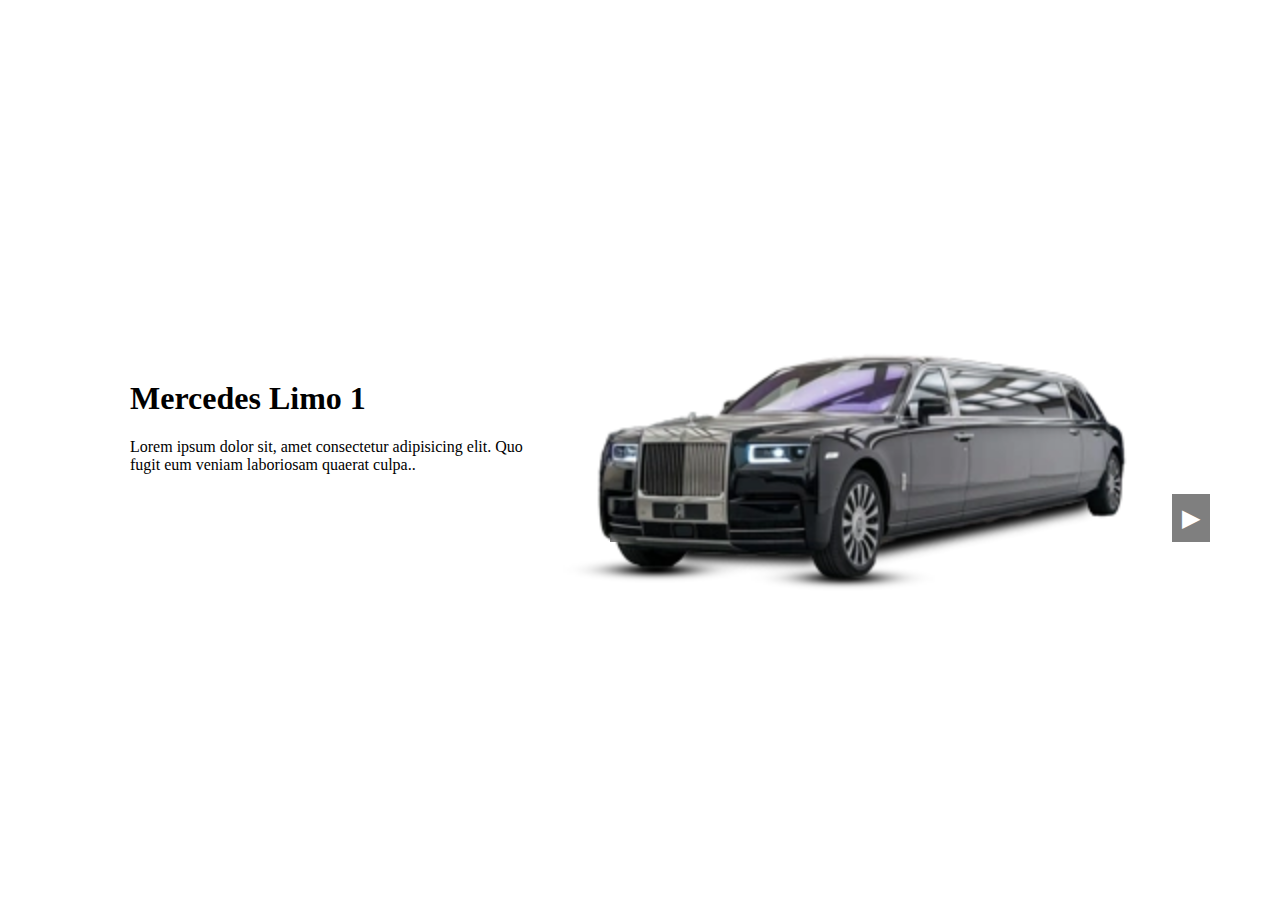
<file: images-slide.html>
<!DOCTYPE html>
<html lang="en">
<head>
  <meta charset="UTF-8">
  <meta name="viewport" content="width=device-width, initial-scale=1.0">
  <title>Image-Slide</title>
  <link rel="stylesheet" href="image-slide.css">
  <script src="image-slide.js" defer></script>
</head>
<body>
  <div class="hero">
    <div class="content">
      <h1 class="heading">Mercedes Limo</h1>
      <p class="description">Lorem ipsum dolor sit, amet consectetur adipisicing elit. Quo fugit eum veniam laboriosam quaerat culpa..</p>
      <div class="slider-controls">
        <button class="prev">&#9664;</button>
        <button class="next">&#9654;</button>
      </div>
    </div>
    <div class="image-container">
      <img src="Limo-4-300px.webp" class="active" alt="Image 1">
      <img src="Limo-Fleet3-300px.webp" alt="Image 2">
      <img src="pngwing.com-19-1.png" alt="Image 3">
    </div>
  </div>
</body>
</html>
</file>
<file: image-slide.css>
body {
  display: flex;
  flex-direction: column;
  justify-content: center;
  align-items: center;
  height: 100vh;
  margin: 0;
  background-color: rgb(255, 255, 255);
  overflow: hidden; /* Prevents scrollbars from appearing */
}

h1 {
  color: rgb(0, 0, 0);
}

.hero {
  display: flex;
  justify-content: center;
  align-items: center;
  gap: 20px; /* Space between content and image */
}

.content {
  color: rgb(0, 0, 0);
  max-width: 400px; /* Adjust as needed */
}

.image-container {
  position: relative;
  width: 600px; /* Adjust to the width of your image */
  height: 400px; /* Adjust to the height of your image */
}

.image-container img {
  position: absolute;
  right: -100vw; /* Start from far outside the right of the viewport */
  max-width: 100%;
  height: 100%; /* Ensure all images have the same height */
  opacity: 0;
  transition: opacity 0.5s, transform 0.5s;
}

.image-container img.active {
  right: 0;
  opacity: 1;
  transform: translateX(0);
}

.image-container img.prev {
  transform: translateX(-100%);
}

.image-container img.next {
  transform: translateX(100%);
}

.slider-controls {
  display: flex;
  justify-content: space-between;
  width: 600px; /* Match the width of the image container */
  margin-top: 20px;
  margin-left: 30rem;
  
}

.slider-controls button {
  background-color: rgba(0, 0, 0, 0.5);
  color: white;
  border: none;
  padding: 10px;
  cursor: pointer;
  font-size: 24px; /* Increased font size for better visibility */
}

.slider-controls button:hover {
  background-color: rgba(0, 0, 0, 0.8);
}
</file>
